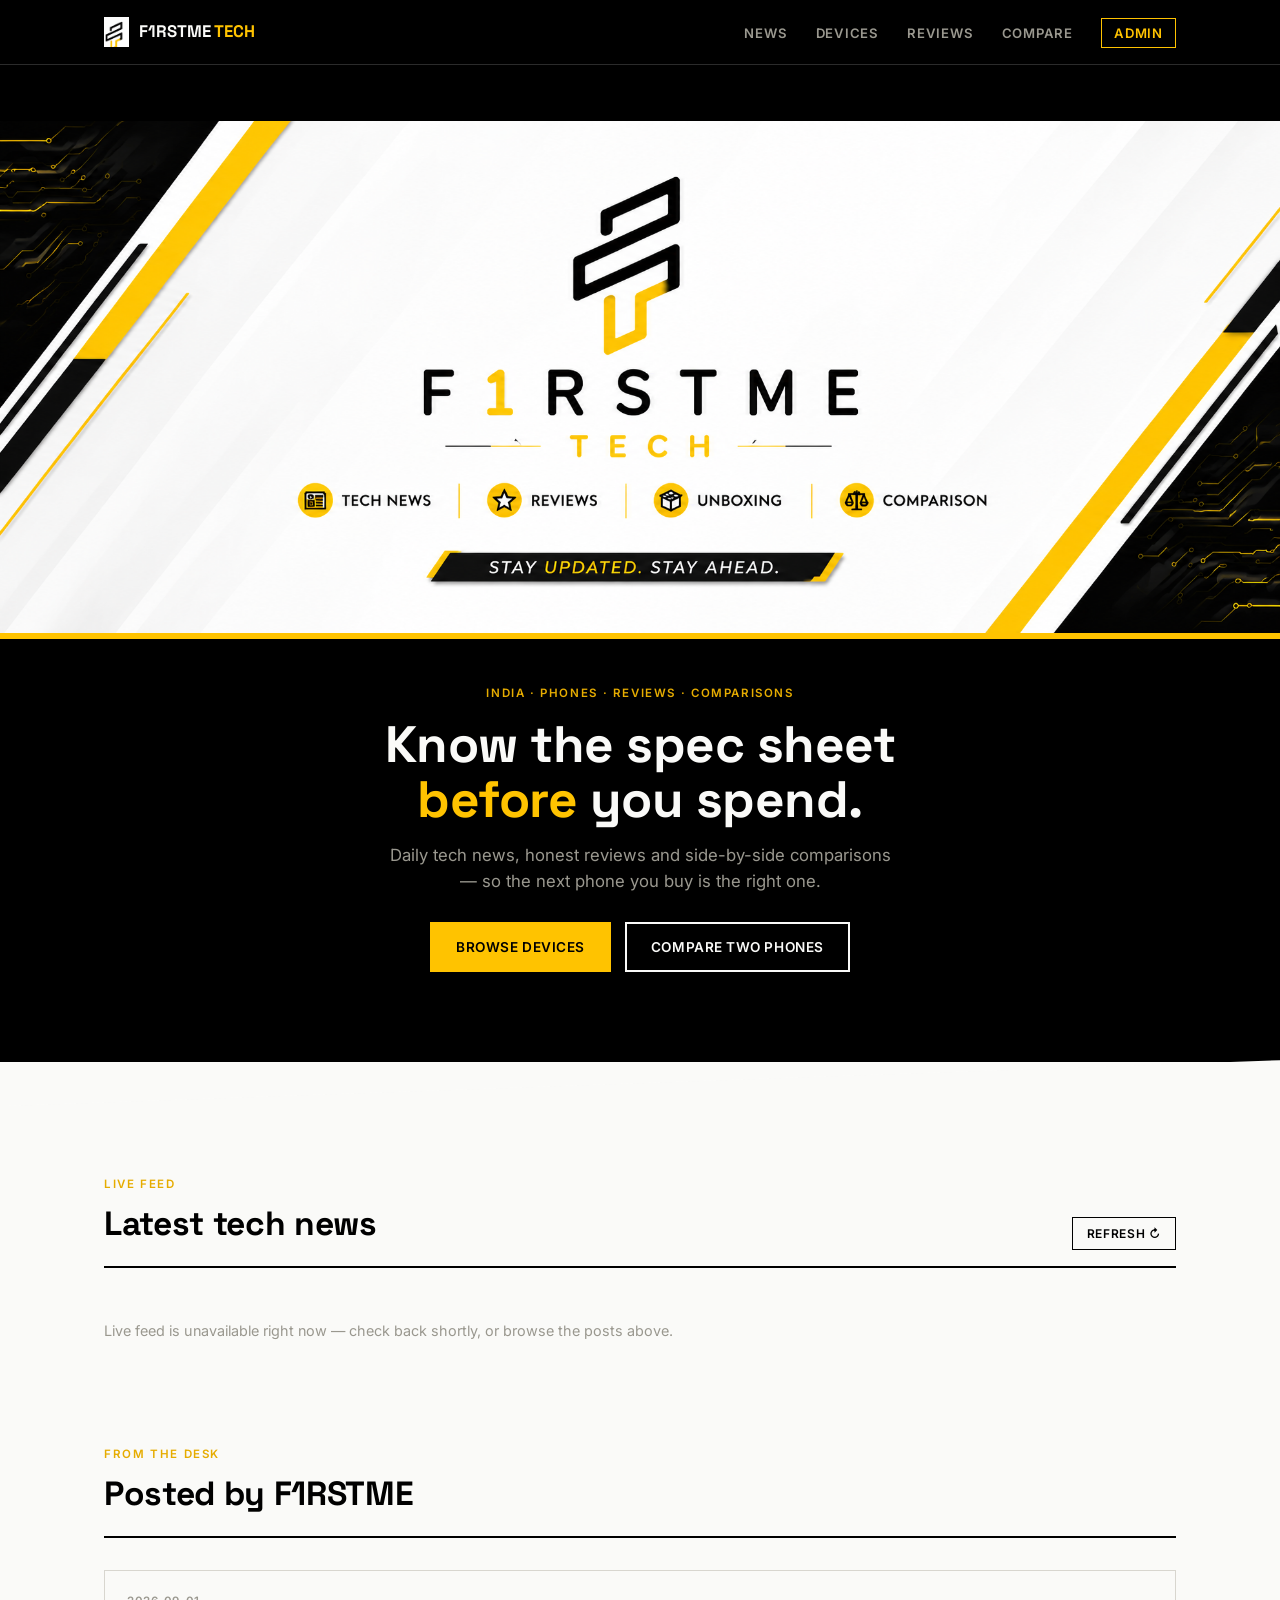
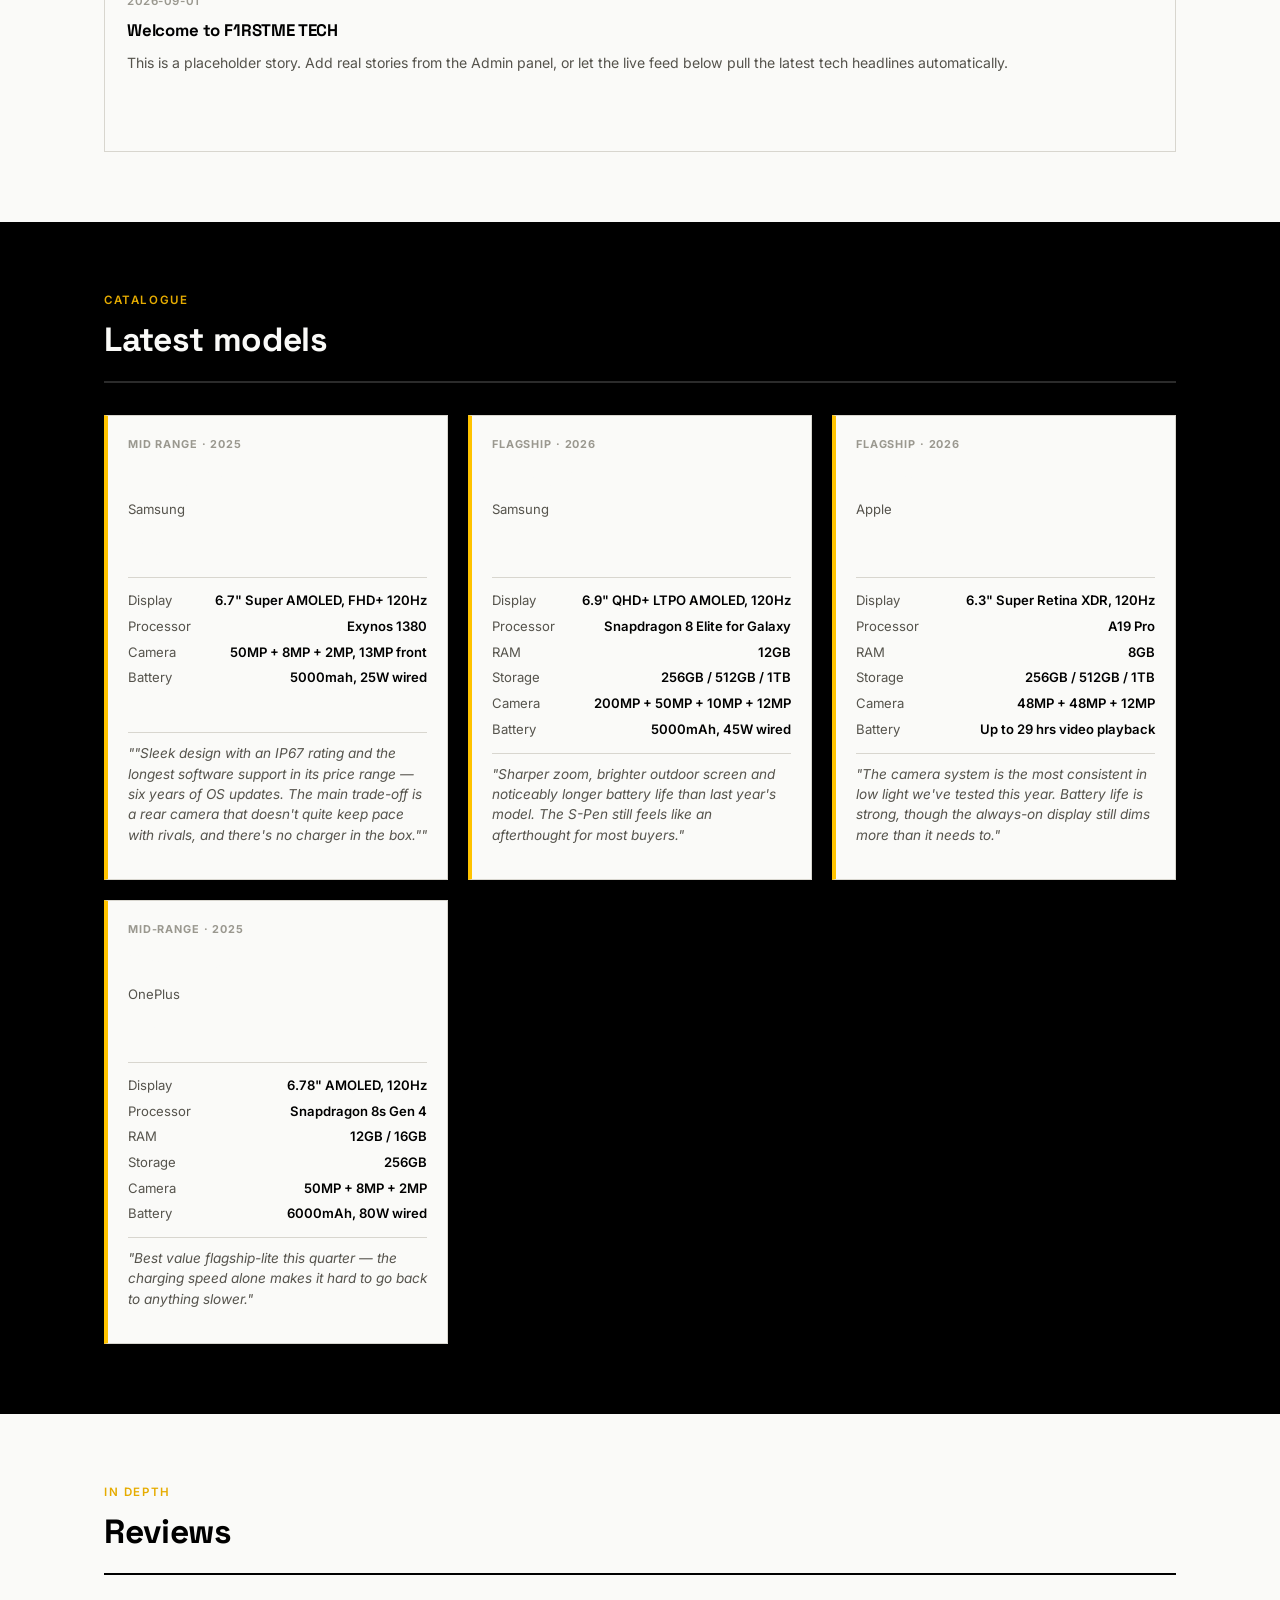
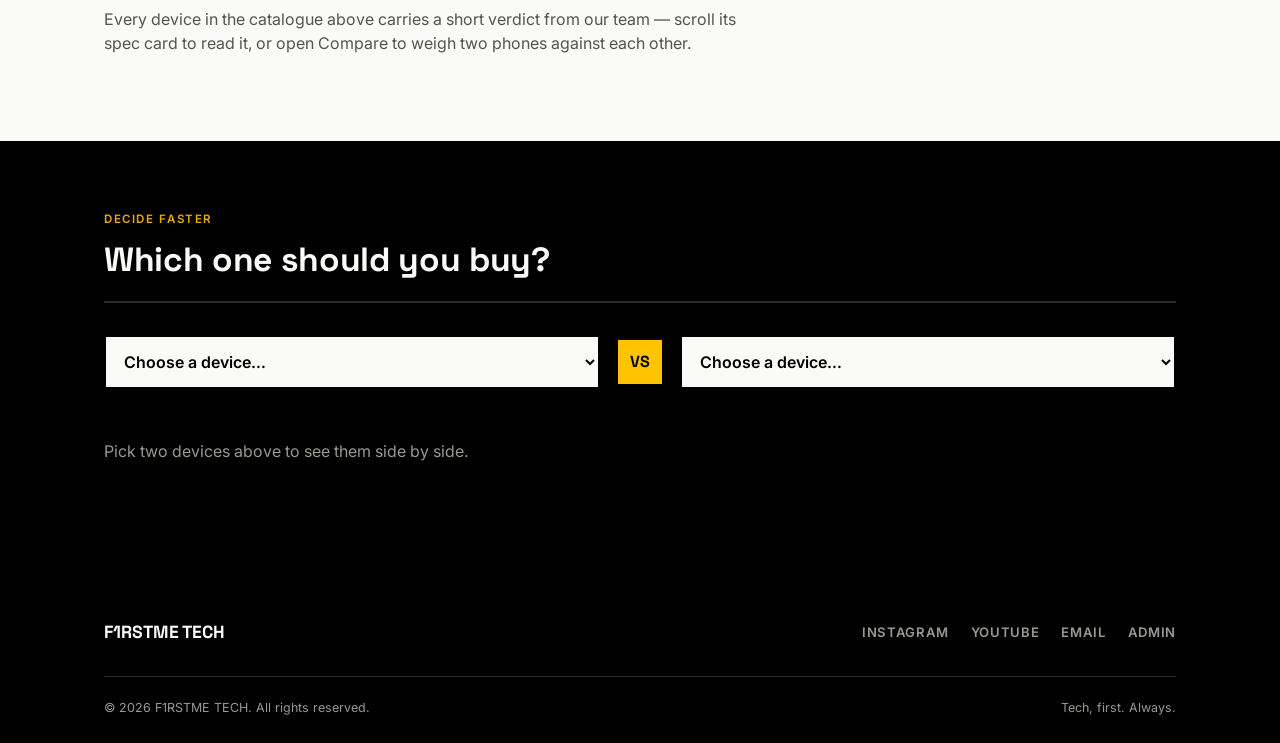
<file: index.html>
<!DOCTYPE html>
<html lang="en">
<head>
<meta charset="UTF-8">
<meta name="viewport" content="width=device-width, initial-scale=1">
<title>F1RSTME TECH — Tech, First.</title>
<meta name="description" content="F1RSTME TECH — latest tech news, phones, reviews and comparisons.">
<link rel="icon" href="logo-icon.png">
<link rel="stylesheet" href="style.css">
</head>
<body data-page="home">

<nav class="site-nav">
  <div class="wrap">
    <a class="brand" href="index.html">
      <img src="logo-icon.png" alt="F1RSTME TECH">
      <span>F1RSTME <em>TECH</em></span>
    </a>
    <ul class="nav-links">
      <li><a href="#news">News</a></li>
      <li><a href="#devices">Devices</a></li>
      <li><a href="#reviews">Reviews</a></li>
      <li><a href="#compare">Compare</a></li>
      <li><a class="admin-link" href="admin.html">Admin</a></li>
    </ul>
    <button class="nav-toggle" aria-label="Menu">☰</button>
  </div>
</nav>

<header class="hero">
  <img class="hero-banner" src="logo-banner.png" alt="F1RSTME TECH — Tech, First, Always">
  <div class="hero-copy">
    <span class="eyebrow">India · Phones · Reviews · Comparisons</span>
    <h1>Know the spec sheet <i>before</i> you spend.</h1>
    <p>Daily tech news, honest reviews and side-by-side comparisons — so the next phone you buy is the right one.</p>
    <div class="hero-cta">
      <a class="btn btn-yellow" href="#devices">Browse devices</a>
      <a class="btn btn-outline" href="#compare">Compare two phones</a>
    </div>
  </div>
</header>
<div class="seam"></div>

<section id="news">
  <div class="wrap">
    <div class="section-head">
      <div>
        <span class="eyebrow">Live feed</span>
        <h2>Latest tech news</h2>
      </div>
      <button class="section-refresh" id="refresh-news">Refresh ↻</button>
    </div>
    <div class="news-grid" id="news-live"></div>
  </div>
</section>

<section id="news-desk" style="padding-top:0;">
  <div class="wrap">
    <div class="section-head">
      <div>
        <span class="eyebrow">From the desk</span>
        <h2>Posted by F1RSTME</h2>
      </div>
    </div>
    <div class="news-grid" id="news-manual"></div>
  </div>
</section>

<section id="devices" class="section-alt">
  <div class="wrap">
    <div class="section-head">
      <div>
        <span class="eyebrow">Catalogue</span>
        <h2>Latest models</h2>
      </div>
    </div>
    <div class="device-grid" id="device-grid"></div>
  </div>
</section>

<section id="reviews">
  <div class="wrap">
    <div class="section-head">
      <div>
        <span class="eyebrow">In depth</span>
        <h2>Reviews</h2>
      </div>
    </div>
    <p style="max-width:640px;color:var(--steel);">Every device in the catalogue above carries a short verdict from our team — scroll its spec card to read it, or open Compare to weigh two phones against each other.</p>
  </div>
</section>

<section id="compare" class="section-alt">
  <div class="wrap">
    <div class="section-head">
      <div>
        <span class="eyebrow">Decide faster</span>
        <h2>Which one should you buy?</h2>
      </div>
    </div>
    <div class="compare-picker">
      <select id="compare-a"></select>
      <span class="vs-badge">VS</span>
      <select id="compare-b"></select>
    </div>
    <div id="compare-output"><p class="compare-empty">Pick two devices above to see them side by side.</p></div>
  </div>
</section>

<footer class="site-footer">
  <div class="wrap">
    <div class="footer-top">
      <div class="footer-brand">F1RSTME TECH</div>
      <ul class="footer-links">
        <li><a data-contact="instagram" href="#" target="_blank" rel="noopener">Instagram</a></li>
        <li><a data-contact="youtube" href="#" target="_blank" rel="noopener">YouTube</a></li>
        <li><a data-contact="email" href="#">Email</a></li>
        <li><a href="admin.html">Admin</a></li>
      </ul>
    </div>
    <div class="footer-bottom">
      <span>© 2026 F1RSTME TECH. All rights reserved.</span>
      <span>Tech, first. Always.</span>
    </div>
  </div>
</footer>

<script src="script.js"></script>
</body>
</html>
</file>
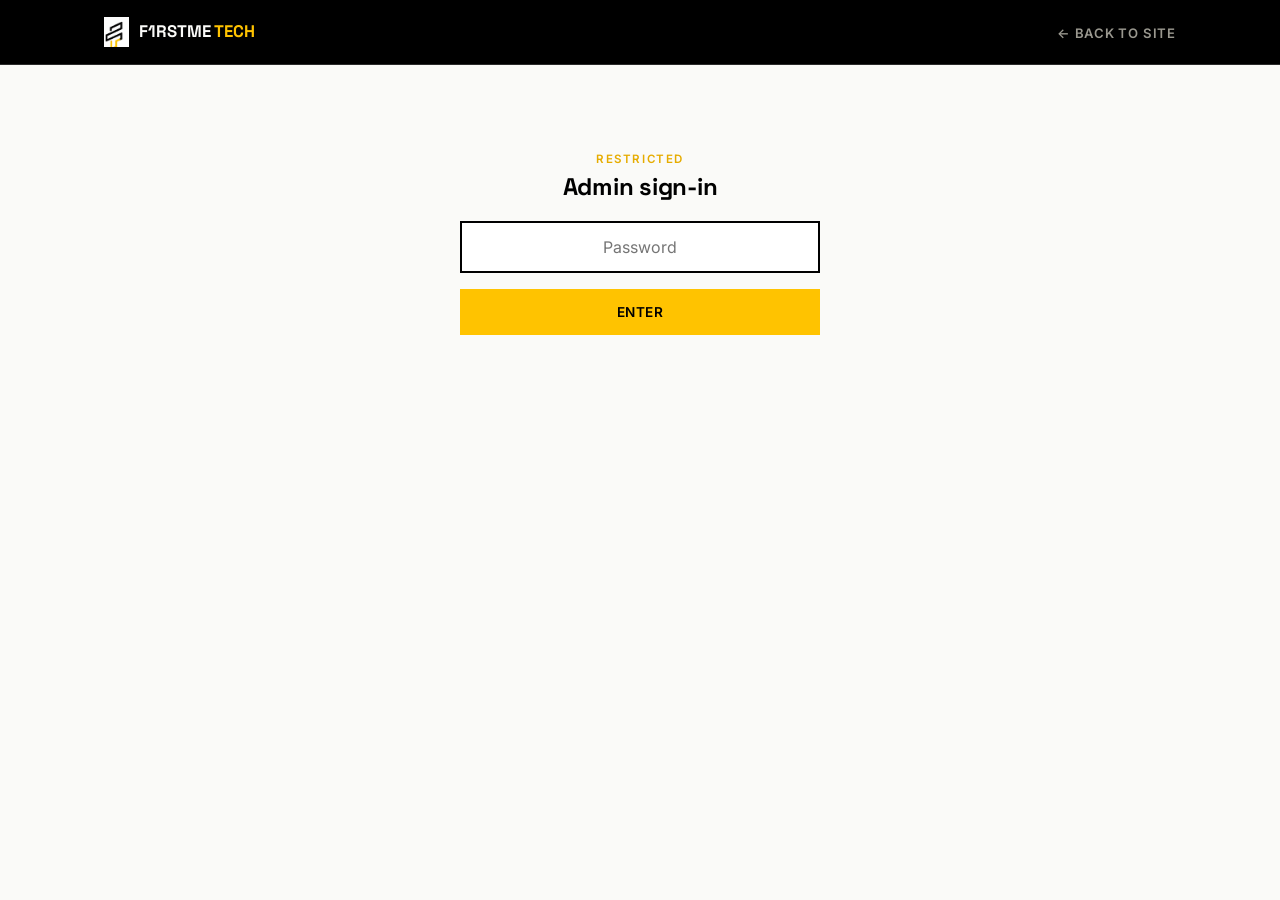
<file: admin.html>
<!DOCTYPE html>
<html lang="en">
<head>
<meta charset="UTF-8">
<meta name="viewport" content="width=device-width, initial-scale=1">
<title>Admin — F1RSTME TECH</title>
<link rel="icon" href="logo-icon.png">
<link rel="stylesheet" href="style.css">
</head>
<body data-page="admin">

<nav class="site-nav">
  <div class="wrap">
    <a class="brand" href="index.html">
      <img src="logo-icon.png" alt="F1RSTME TECH">
      <span>F1RSTME <em>TECH</em></span>
    </a>
    <ul class="nav-links">
      <li><a href="index.html">← Back to site</a></li>
    </ul>
  </div>
</nav>

<div id="admin-lock" class="admin-lock">
  <span class="eyebrow">Restricted</span>
  <h2>Admin sign-in</h2>
  <input type="password" id="admin-pass" placeholder="Password">
  <button class="btn btn-yellow" style="width:100%;justify-content:center;" id="login-btn">Enter</button>
  <p id="lock-error" style="color:#b3261e;font-size:0.85rem;margin-top:10px;"></p>
</div>

<div id="admin-panel" class="admin-shell" style="display:none;">
  <span class="eyebrow">Admin panel</span>
  <h2 style="font-size:1.8rem;margin:6px 0 20px;">Manage F1RSTME TECH</h2>

  <p class="notice">This site is hosted on GitHub Pages, which has no database. Changes here save to this browser instantly so you can preview them, but to make them live for everyone you need to press <b>Export data.json</b> below and upload that file to your GitHub repo, replacing the old one.</p>

  <div class="admin-card">
    <h2>Add a new model</h2>
    <form id="device-form">
      <div class="two-col">
        <div class="field"><label>Device name</label><input type="text" id="f-name" required></div>
        <div class="field"><label>Brand</label><input type="text" id="f-brand"></div>
      </div>
      <div class="two-col">
        <div class="field"><label>Category</label><input type="text" id="f-category" placeholder="Flagship / Mid-range / Budget"></div>
        <div class="field"><label>Launch year</label><input type="text" id="f-launch"></div>
      </div>
      <div class="two-col">
        <div class="field"><label>Price</label><input type="text" id="f-price" placeholder="₹49,999"></div>
        <div class="field"><label>Image URL (optional)</label><input type="text" id="f-image" placeholder="https://…"></div>
      </div>
      <div class="field">
        <label>Specs</label>
        <div id="spec-rows"></div>
        <button type="button" id="add-spec-btn" class="btn btn-outline on-light" style="margin-top:6px;padding:8px 16px;font-size:0.75rem;">+ Add spec row</button>
      </div>
      <div class="field"><label>Review / verdict (optional)</label><textarea id="f-review"></textarea></div>
      <button class="btn btn-yellow" type="submit">Save device</button>
    </form>
  </div>

  <div class="admin-card">
    <h2>Existing devices</h2>
    <div id="device-list"></div>
  </div>

  <div class="admin-card">
    <h2>Post a news update</h2>
    <form id="news-form">
      <div class="field"><label>Headline</label><input type="text" id="n-title" required></div>
      <div class="field"><label>Summary</label><textarea id="n-summary"></textarea></div>
      <div class="two-col">
        <div class="field"><label>Date</label><input type="date" id="n-date"></div>
        <div class="field"><label>Link (optional)</label><input type="text" id="n-link" placeholder="https://…"></div>
      </div>
      <button class="btn btn-yellow" type="submit">Publish post</button>
    </form>
  </div>

  <div class="admin-card">
    <h2>Contact details</h2>
    <form id="contact-form">
      <div class="field"><label>Email</label><input type="text" id="c-email"></div>
      <div class="field"><label>Instagram URL</label><input type="text" id="c-instagram"></div>
      <div class="field"><label>YouTube URL</label><input type="text" id="c-youtube"></div>
      <div class="field"><label>WhatsApp (optional)</label><input type="text" id="c-whatsapp"></div>
      <button class="btn btn-yellow" type="submit">Save contact info</button>
    </form>
  </div>

  <div class="admin-card">
    <h2>Publish your changes</h2>
    <p style="font-size:0.88rem;color:var(--steel);margin-bottom:14px;">Download the updated data file, then upload it to your GitHub repo (replace <code>data.json</code>) so the live site updates for every visitor.</p>
    <button class="btn btn-yellow" id="export-btn">Export data.json</button>
    <div style="margin-top:16px;">
      <label class="field" style="margin-bottom:0;"><span style="display:block;margin-bottom:6px;font-size:0.78rem;font-weight:600;text-transform:uppercase;color:var(--steel);">Or import a data.json to load it here</span>
        <input type="file" id="import-input" accept="application/json">
      </label>
    </div>
  </div>
</div>

<div class="toast" id="toast"></div>

<script src="script.js"></script>
<script src="admin.js"></script>
</body>
</html>
</file>
<file: style.css>
@import url('https://fonts.googleapis.com/css2?family=Space+Grotesk:wght@400;500;600;700&family=Inter:wght@400;500;600&display=swap');

:root{
  --ink:#000000;
  --paper:#fafaf8;
  --paper-dim:#f0efe9;
  --yellow:#ffc300;
  --yellow-deep:#e6ac00;
  --line:#d8d6cf;
  --line-dark:#2b2b2b;
  --steel:#55534c;
  --steel-light:#9a988f;
  --radius:0;
  --wrap:1120px;
}

*{box-sizing:border-box;}
html{scroll-behavior:smooth;}
body{
  margin:0;
  background:var(--paper);
  color:var(--ink);
  font-family:'Inter',sans-serif;
  line-height:1.5;
  -webkit-font-smoothing:antialiased;
}
h1,h2,h3,h4,.display{
  font-family:'Space Grotesk',sans-serif;
  font-weight:700;
  margin:0;
  letter-spacing:-0.01em;
}
a{color:inherit;text-decoration:none;}
img{max-width:100%;display:block;}
button,input,select,textarea{font-family:inherit;font-size:1rem;}
:focus-visible{outline:3px solid var(--yellow);outline-offset:2px;}

.wrap{max-width:var(--wrap);margin:0 auto;padding:0 24px;}

.eyebrow{
  font-size:0.72rem;
  font-weight:600;
  letter-spacing:0.14em;
  text-transform:uppercase;
  color:var(--yellow-deep);
}
.on-dark .eyebrow{color:var(--yellow);}

/* ---------- NAV ---------- */
.site-nav{
  background:var(--ink);
  color:var(--paper);
  position:sticky;
  top:0;
  z-index:50;
  border-bottom:1px solid var(--line-dark);
}
.site-nav .wrap{
  display:flex;
  align-items:center;
  justify-content:space-between;
  height:64px;
  gap:24px;
}
.brand{display:flex;align-items:center;gap:10px;font-family:'Space Grotesk';font-weight:700;font-size:1.05rem;}
.brand img{height:30px;width:auto;}
.brand span em{color:var(--yellow);font-style:normal;}
.nav-links{display:flex;gap:28px;list-style:none;margin:0;padding:0;}
.nav-links a{
  font-size:0.82rem;
  font-weight:600;
  letter-spacing:0.06em;
  text-transform:uppercase;
  color:var(--steel-light);
  transition:color .15s ease;
}
.nav-links a:hover{color:var(--yellow);}
.nav-links a.admin-link{color:var(--yellow);border:1px solid var(--yellow);padding:6px 12px;}
.nav-toggle{display:none;background:none;border:none;color:var(--paper);font-size:1.5rem;cursor:pointer;}

@media (max-width:760px){
  .nav-links{
    position:fixed;inset:64px 0 0 0;background:var(--ink);
    flex-direction:column;padding:32px 24px;gap:22px;
    transform:translateX(100%);transition:transform .25s ease;
  }
  .nav-links.open{transform:translateX(0);}
  .nav-toggle{display:block;}
}

/* ---------- HERO ---------- */
.hero{
  background:var(--ink);
  color:var(--paper);
  padding:56px 0 90px;
  position:relative;
  overflow:hidden;
}
.hero-banner{
  width:100%;
  border-bottom:6px solid var(--yellow);
}
.hero-copy{
  max-width:680px;
  margin:40px auto 0;
  text-align:center;
  padding:0 24px;
}
.hero-copy h1{
  font-size:clamp(2rem,5vw,3.2rem);
  line-height:1.08;
  margin:14px 0 16px;
}
.hero-copy h1 i{color:var(--yellow);font-style:normal;}
.hero-copy p{color:var(--steel-light);font-size:1.05rem;max-width:520px;margin:0 auto 28px;}
.hero-cta{display:flex;gap:14px;justify-content:center;flex-wrap:wrap;}

.btn{
  display:inline-flex;align-items:center;gap:8px;
  padding:13px 24px;
  font-weight:600;font-size:0.85rem;letter-spacing:0.04em;text-transform:uppercase;
  border:2px solid var(--ink);
  cursor:pointer;
  background:var(--ink);color:var(--paper);
  transition:transform .12s ease, background .15s ease, color .15s ease;
}
.btn:hover{transform:translateY(-2px);}
.btn-yellow{background:var(--yellow);border-color:var(--yellow);color:var(--ink);}
.btn-yellow:hover{background:var(--yellow-deep);border-color:var(--yellow-deep);}
.btn-outline{background:transparent;border-color:var(--paper);color:var(--paper);}
.btn-outline:hover{background:var(--paper);color:var(--ink);}
.on-light .btn-outline,.btn-outline.on-light{border-color:var(--ink);color:var(--ink);}
.on-light .btn-outline:hover,.btn-outline.on-light:hover{background:var(--ink);color:var(--paper);}

/* diagonal seam between hero and next section */
.seam{
  height:46px;
  background:var(--paper);
  clip-path:polygon(0 100%, 100% 0, 100% 100%);
  margin-top:-2px;
}

/* ---------- SECTIONS ---------- */
section{padding:70px 0;}
.section-head{
  display:flex;justify-content:space-between;align-items:flex-end;gap:24px;
  margin-bottom:32px;flex-wrap:wrap;
  border-bottom:2px solid var(--ink);
  padding-bottom:16px;
}
.section-head h2{font-size:clamp(1.5rem,3vw,2.1rem);}
.section-head .eyebrow{display:block;margin-bottom:6px;}
.section-refresh{
  background:none;border:1px solid var(--ink);padding:8px 14px;
  font-size:0.75rem;font-weight:600;letter-spacing:0.06em;text-transform:uppercase;
  cursor:pointer;
}
.section-refresh:hover{background:var(--ink);color:var(--paper);}

.section-alt{background:var(--ink);color:var(--paper);}
.section-alt .section-head{border-color:var(--line-dark);}
.section-alt .section-refresh{border-color:var(--paper);color:var(--paper);}
.section-alt .section-refresh:hover{background:var(--paper);color:var(--ink);}

/* ---------- NEWS ---------- */
.news-grid{display:grid;grid-template-columns:repeat(auto-fit,minmax(260px,1fr));gap:1px;background:var(--line);border:1px solid var(--line);}
.news-grid:has(.news-empty){display:block;background:none;border:none;}
.news-card{background:var(--paper);padding:22px;display:flex;flex-direction:column;gap:10px;min-height:180px;}
.news-date{font-size:0.72rem;color:var(--steel-light);font-weight:600;letter-spacing:0.05em;text-transform:uppercase;}
.news-card h3{font-size:1.05rem;line-height:1.3;}
.news-card p{font-size:0.88rem;color:var(--steel);margin:0;flex:1;}
.news-card a.read{font-size:0.78rem;font-weight:600;color:var(--yellow-deep);align-self:flex-start;}
.news-empty{color:var(--steel-light);font-size:0.9rem;padding:20px 0;}

@media (max-width:820px){.news-grid{grid-template-columns:1fr;}}

/* ---------- DEVICES ---------- */
.device-grid{display:grid;grid-template-columns:repeat(auto-fill,minmax(260px,1fr));gap:20px;}
.device-card{
  border:1px solid var(--line);
  border-left:4px solid var(--yellow);
  padding:20px;
  display:flex;flex-direction:column;gap:10px;
  background:var(--paper);
}
.device-card .cat{font-size:0.68rem;font-weight:700;letter-spacing:0.08em;text-transform:uppercase;color:var(--steel-light);}
.device-card h3{font-size:1.15rem;}
.device-card .brand-line{font-size:0.82rem;color:var(--steel);}
.device-card .price{font-family:'Space Grotesk';font-weight:700;font-size:1.15rem;margin-top:4px;}
.spec-list{list-style:none;margin:6px 0 0;padding:0;font-size:0.82rem;color:var(--steel);border-top:1px solid var(--line);padding-top:10px;}
.spec-list li{display:flex;justify-content:space-between;gap:10px;padding:3px 0;}
.spec-list li b{color:var(--ink);font-weight:600;text-align:right;}
.device-card .review-text{font-size:0.85rem;font-style:italic;color:var(--steel);border-top:1px solid var(--line);padding-top:10px;margin-top:auto;}

/* ---------- COMPARE ---------- */
.compare-picker{display:flex;align-items:center;gap:18px;margin-bottom:30px;flex-wrap:wrap;}
.compare-picker select{
  flex:1;min-width:200px;padding:14px;border:2px solid var(--ink);background:var(--paper);color:var(--ink);
  font-weight:600;
}
.vs-badge{
  font-family:'Space Grotesk';font-weight:700;background:var(--yellow);color:var(--ink);
  width:44px;height:44px;display:flex;align-items:center;justify-content:center;flex-shrink:0;
}
.compare-table{width:100%;border-collapse:collapse;font-size:0.9rem;}
.compare-table th,.compare-table td{border:1px solid var(--line);padding:12px 14px;text-align:left;}
.compare-table th{background:var(--ink);color:var(--paper);font-family:'Space Grotesk';text-transform:uppercase;font-size:0.78rem;letter-spacing:0.05em;}
.compare-table td.diff{background:#fff5d6;color:var(--ink);font-weight:600;}
.compare-empty{color:var(--steel-light);padding:20px 0;}

/* ---------- FOOTER ---------- */
.site-footer{background:var(--ink);color:var(--steel-light);padding:50px 0 26px;}
.footer-top{display:flex;justify-content:space-between;gap:30px;flex-wrap:wrap;border-bottom:1px solid var(--line-dark);padding-bottom:30px;margin-bottom:22px;}
.footer-brand{color:var(--paper);font-family:'Space Grotesk';font-weight:700;font-size:1.1rem;}
.footer-links{display:flex;gap:22px;flex-wrap:wrap;list-style:none;padding:0;margin:0;}
.footer-links a{font-size:0.82rem;font-weight:600;text-transform:uppercase;letter-spacing:0.05em;}
.footer-links a:hover{color:var(--yellow);}
.footer-bottom{font-size:0.78rem;display:flex;justify-content:space-between;flex-wrap:wrap;gap:10px;}

/* ---------- ADMIN ---------- */
.admin-shell{max-width:760px;margin:0 auto;padding:50px 24px 100px;}
.admin-lock{max-width:360px;margin:80px auto;text-align:center;}
.admin-lock input{width:100%;padding:14px;border:2px solid var(--ink);margin:16px 0;text-align:center;}
.admin-card{border:1px solid var(--line);padding:24px;margin-bottom:26px;}
.admin-card h2{font-size:1.1rem;margin-bottom:16px;}
.field{margin-bottom:14px;}
.field label{display:block;font-size:0.78rem;font-weight:600;text-transform:uppercase;letter-spacing:0.04em;margin-bottom:6px;color:var(--steel);}
.field input,.field textarea,.field select{width:100%;padding:11px;border:1px solid var(--line);background:var(--paper);}
.field textarea{min-height:80px;resize:vertical;}
.two-col{display:grid;grid-template-columns:1fr 1fr;gap:14px;}
@media (max-width:600px){.two-col{grid-template-columns:1fr;}}
.spec-row{display:grid;grid-template-columns:1fr 1fr auto;gap:8px;margin-bottom:8px;}
.spec-row button{border:1px solid var(--ink);background:none;cursor:pointer;padding:0 12px;}
.admin-list-item{display:flex;justify-content:space-between;align-items:center;padding:10px 0;border-bottom:1px solid var(--line);gap:10px;}
.admin-list-item .del{color:#b3261e;border:1px solid #b3261e;background:none;padding:4px 10px;cursor:pointer;font-size:0.75rem;}
.notice{font-size:0.85rem;padding:12px 14px;background:#fff5d6;border-left:4px solid var(--yellow-deep);margin-bottom:20px;}
.toast{position:fixed;bottom:24px;left:50%;transform:translateX(-50%);background:var(--ink);color:var(--paper);padding:12px 22px;font-size:0.85rem;opacity:0;pointer-events:none;transition:opacity .2s ease;z-index:100;}
.toast.show{opacity:1;}
</file>
